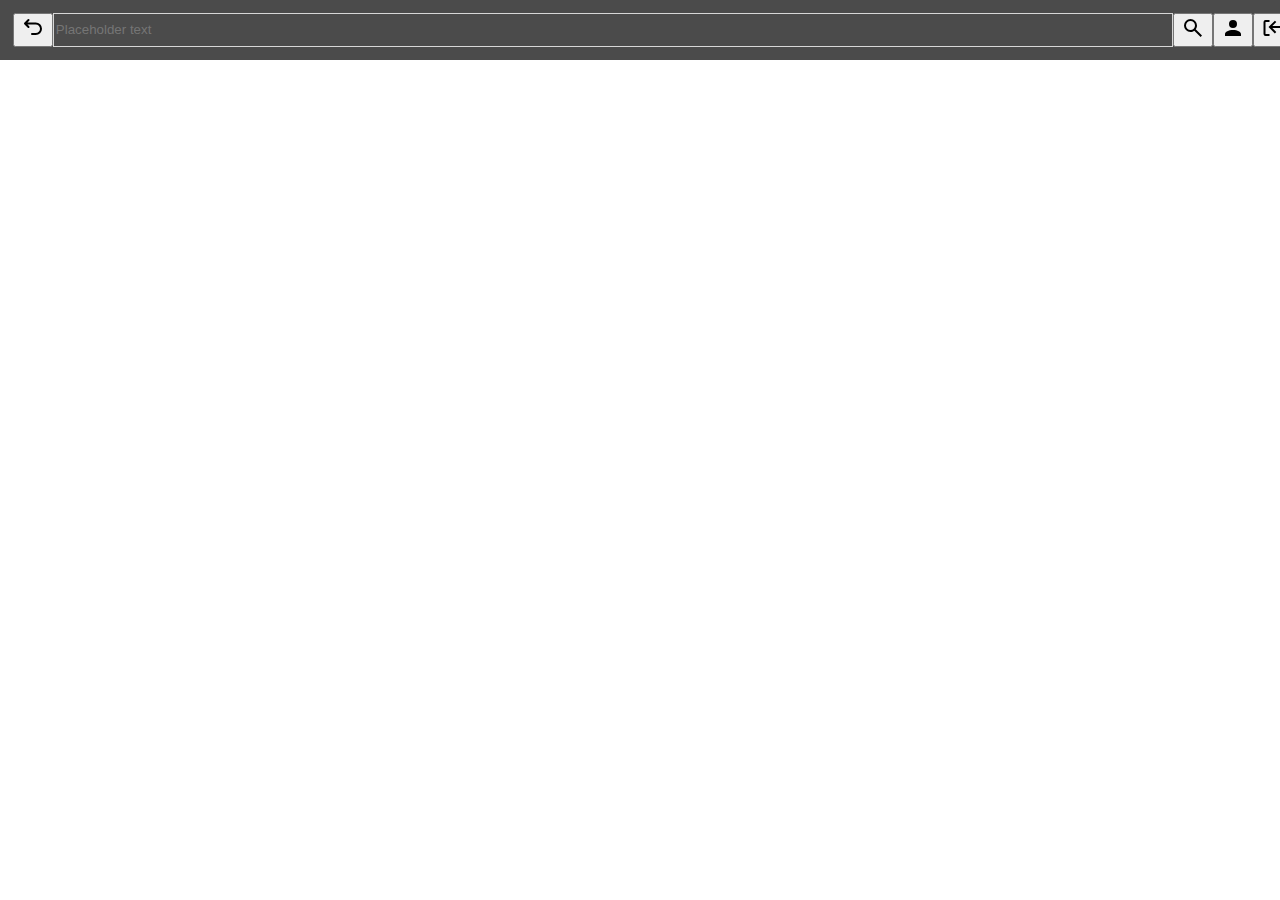
<file: 03_Implementation/views/Header/header.html>
<!DOCTYPE html>
<html lang="en">

<head>
    <meta charset="UTF-8">
    <meta name="viewport" content="width=device-width, initial-scale=1.0">
    <link rel="stylesheet" href="header.css">
    <title>Header</title>
</head>

<body>
    <header >
        <div class="buscador">
            <form action="" id="buscar" class="buscarGeneral">
                <button id="regresar">
                    <svg xmlns="http://www.w3.org/2000/svg" width="24" height="24" viewBox="0 0 24 24"><path fill="none" stroke="currentColor" stroke-linecap="round" stroke-linejoin="round" stroke-width="2" d="M11 18h3.75a5.25 5.25 0 1 0 0-10.5H5M7.5 4L4 7.5L7.5 11"/></svg>
                </button>
                <input type="text" class="buscarLargo" placeholder="Placeholder text">
                <button id="image_buscar">
                    <svg xmlns="http://www.w3.org/2000/svg" width="24" height="24" viewBox="0 0 24 24">
                        <path fill="currentColor"
                            d="m19.6 21l-6.3-6.3q-.75.6-1.725.95T9.5 16q-2.725 0-4.612-1.888T3 9.5q0-2.725 1.888-4.612T9.5 3q2.725 0 4.612 1.888T16 9.5q0 1.1-.35 2.075T14.7 13.3l6.3 6.3l-1.4 1.4ZM9.5 14q1.875 0 3.188-1.313T14 9.5q0-1.875-1.313-3.188T9.5 5Q7.625 5 6.312 6.313T5 9.5q0 1.875 1.313 3.188T9.5 14Z" />
                    </svg>
                </button>
                <button id="usuario">
                    <svg xmlns="http://www.w3.org/2000/svg" width="24" height="24" viewBox="0 0 24 24">
                        <path fill="currentColor"
                            d="M12 4a4 4 0 0 1 4 4a4 4 0 0 1-4 4a4 4 0 0 1-4-4a4 4 0 0 1 4-4m0 10c4.42 0 8 1.79 8 4v2H4v-2c0-2.21 3.58-4 8-4Z" />
                    </svg>
                </button>
                <button id="cerrarSesion">
                    <svg xmlns="http://www.w3.org/2000/svg" width="24" height="24" viewBox="0 0 24 24"><g fill="currentColor"><path d="M8.514 20h-4a2 2 0 0 1-2-2V6a2 2 0 0 1 2-2h4v2h-4v12h4v2Z"/><path d="m13.842 17.385l1.42-1.408l-3.92-3.953h9.144a1 1 0 1 0 0-2h-9.162l3.98-3.947l-1.408-1.42l-6.391 6.337l6.337 6.391Z"/></g></svg>
                </button>
                
            </form>
        </div>
    </header>

</body>

</html>
</file>
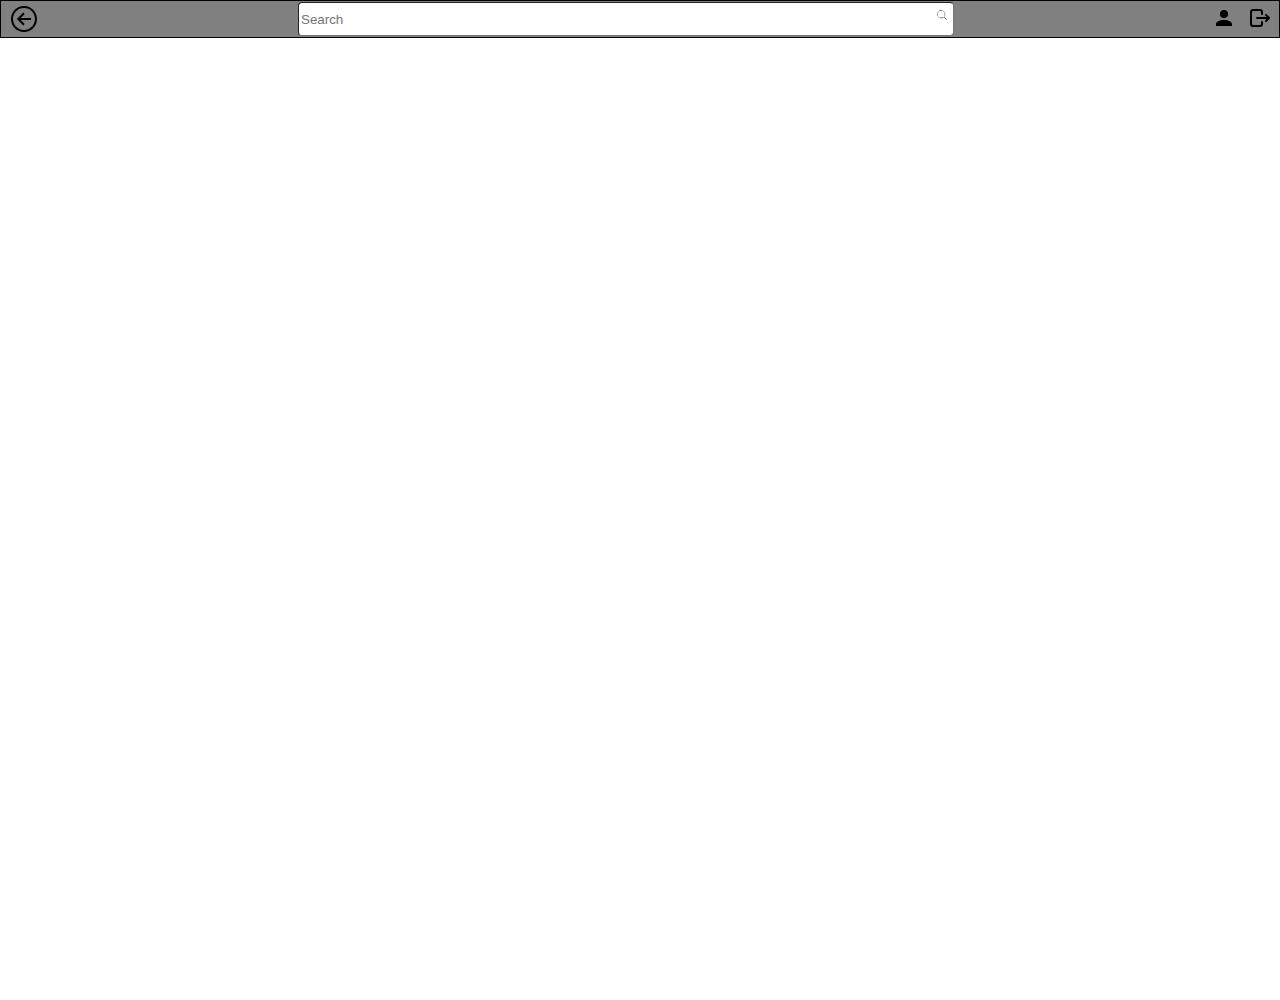
<file: 03_Implementation/views/Header/header2.html>
<!DOCTYPE html>
<html lang="en">
  <head>
    <meta charset="UTF-8" />
    <meta name="viewport" content="width=device-width, initial-scale=1.0" />
    <title>Header</title>
    <link rel="stylesheet" href="assets/header2.css" />
  </head>
  <body>
    <!-- Header -->
    <header class="header">
      <!-- Form that contain the options of the form -->
      <form action="" class="options-form">
        <!-- Div whose button that allow navegate back in the web -->
        <div class="content">
          <button id="button-left">
            <!-- Icon -->
            <svg
              xmlns="http://www.w3.org/2000/svg"
              width="32"
              height="32"
              viewBox="0 0 32 32"
            >
              <path
                fill="currentColor"
                d="M16 3C8.832 3 3 8.832 3 16s5.832 13 13 13s13-5.832 13-13S23.168 3 16 
                3zm0 2c6.087 0 11 4.913 11 11s-4.913 11-11 11S5 22.087 5 16S9.913 5 16 
                5zm-.72 4.594L9.595 15.28l-.72.72l.72.72l5.687 5.686L16.72 
                21l-4-4H23v-2H12.72l4-4l-1.44-1.406z"
              />
            </svg>
          </button>
        </div>

        <div class="content" id="search-container">
          <input type="text" placeholder="Search" />
          <button id="button-search">
            <svg
              id="magnifying-glass-image"
              xmlns="http://www.w3.org/2000/svg"
              width="12"
              height="12"
              viewBox="0 0 256 256"
            >
              <path
                d="m226.83 
                221.17l-52.7-52.7a84.1 84.1 0 1 0-5.66 5.66l52.7 
                52.7a4 4 0 0 0 5.66-5.66ZM36 112a76 76 
                0 1 1 76 76a76.08 76.08 0 0 1-76-76Z"
              />
            </svg>
          </button>
        </div>

        <div class="content" id="buttons-pair">
          <button>
            <svg
              xmlns="http://www.w3.org/2000/svg"
              width="24"
              height="24"
              viewBox="0 0 24 24"
            >
              <path
                fill="currentColor"
                d="M12 4a4 4 0 0 1 4 4a4 4 0 0 1-4
                 4a4 4 0 0 1-4-4a4 4 0 0 1 4-4m0 10c4.42 0 8 1.79 8 4v2H4v-2c0-2.21 3.58-4 8-4Z"
              />
            </svg>
          </button>

          <button>
            <svg
              xmlns="http://www.w3.org/2000/svg"
              width="24"
              height="24"
              viewBox="0 0 24 24"
            >
              <g
                fill="none"
                stroke="currentColor"
                stroke-linecap="round"
                stroke-linejoin="round"
                stroke-width="2"
              >
                <path
                  d="M14 8V6a2 2 0 0 0-2-2H5a2 2 0 0 0-2 2v12a2 2 0 0 0 2 2h7a2 2 0 0 0 2-2v-2"
                />
                <path d="M9 12h12l-3-3m0 6l3-3" />
              </g>
            </svg>
          </button>
        </div>
      </form>
    </header>
  </body>
</html>
</file>
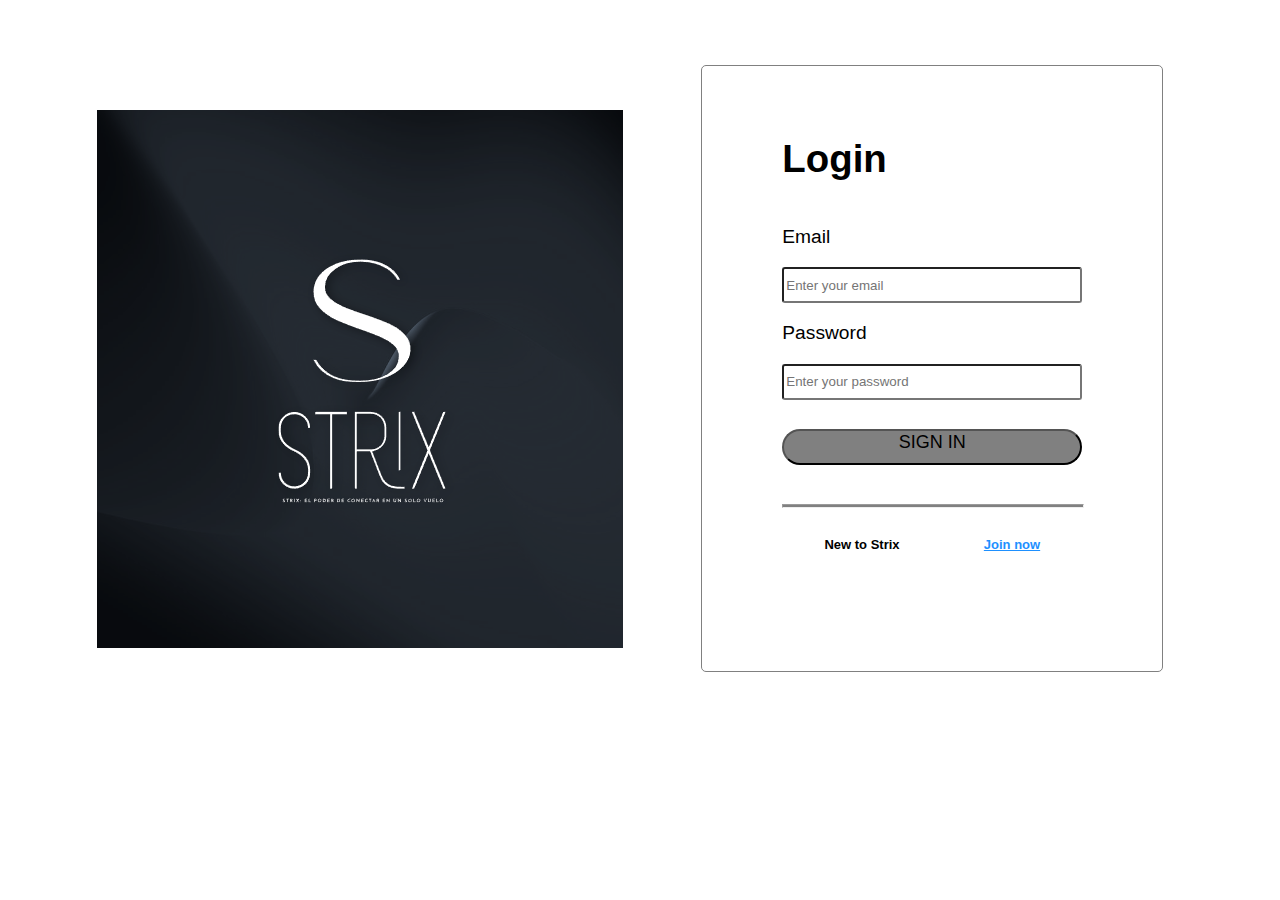
<file: 03_Implementation/views/login-register/login.html>
<!DOCTYPE html>
<html lang="en">
  <head>
    <meta charset="UTF-8" />
    <meta name="viewport" content="width=device-width, initial-scale=1.0" />
    <title>Login</title>
    <link rel="stylesheet" href="login-styles.css" />
  </head>

  <body>
    <div class="grid-login-container">
      <div class="image-logotype">
        <img src="strix.png" alt="logotype" class="logotype" />
      </div>

      <form action="example.php" class="login-form">
        <div class="login-title"><h1>Login</h1></div>

        <div class="email-input">
          <label for="email">Email</label>
          <input type="email" id="email" placeholder="Enter your email" />
        </div>

        <div class="password-input">
          <label for="password">Password</label>
          <input
            type="password"
            id="password"
            placeholder="Enter your password"
          />
        </div>

        <div class="submit-button">
          <button type="submit" id="button-sign-in">SIGN IN</button>
          <hr id="bar" />
        </div>
        <nav class="log-in">
          <label for="joinnow" id="label-join-now">New to Strix</label>
          <a href="" id="link-join-now">Join now</a>
        </nav>
      </form>
    </div>
  </body>
</html>
</file>
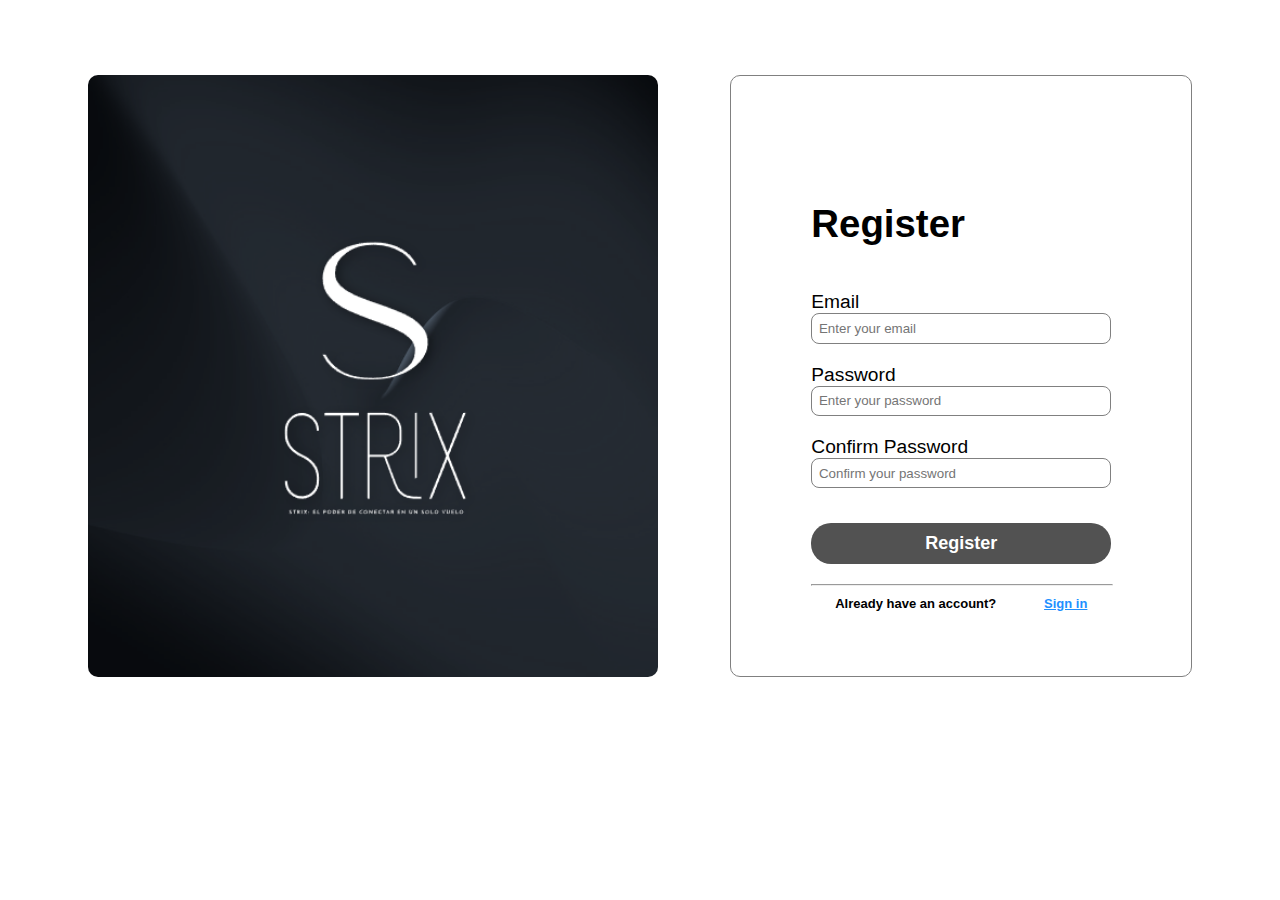
<file: 03_Implementation/views/login-register/register.html>
<!DOCTYPE html>
<html lang="en">
  <head>
    <meta charset="UTF-8" />
    <meta name="viewport" content="width=device-width, initial-scale=1.0" />
    <title>Register</title>
    <link rel="stylesheet" href="register.css" />
  </head>

  <body>
    <div class="grid-register-container">
      <div class="image-logotype">
        <img src="strix.png" alt="logotype" class="logotype" />
      </div>

      <form class="register-form">
        <div class="register-title"><h1>Register</h1></div>

        <div class="content">
          <label for="email">Email</label>
          <input type="email" id="email" placeholder="Enter your email" />
        </div>

        <div class="content">
          <label for="password">Password</label>
          <input
            type="password"
            id="password"
            placeholder="Enter your password"
          />
        </div>

        <div class="content">
          <label for="confirm-password">Confirm Password</label>
          <input
            type="password"
            id="confirm-password"
            placeholder="Confirm your password"
          />
        </div>

        <div class="content">
          <button type="submit" id="button-sign-up">Register</button>
          <hr id="bar" />
        </div>
        <nav class="log-up">
          <label for="joinnow" id="label-join-now"
            >Already have an account?</label
          >
          <a href="" id="link-join-now">Sign in</a>
        </nav>
      </form>
    </div>
  </body>
</html>
</file>
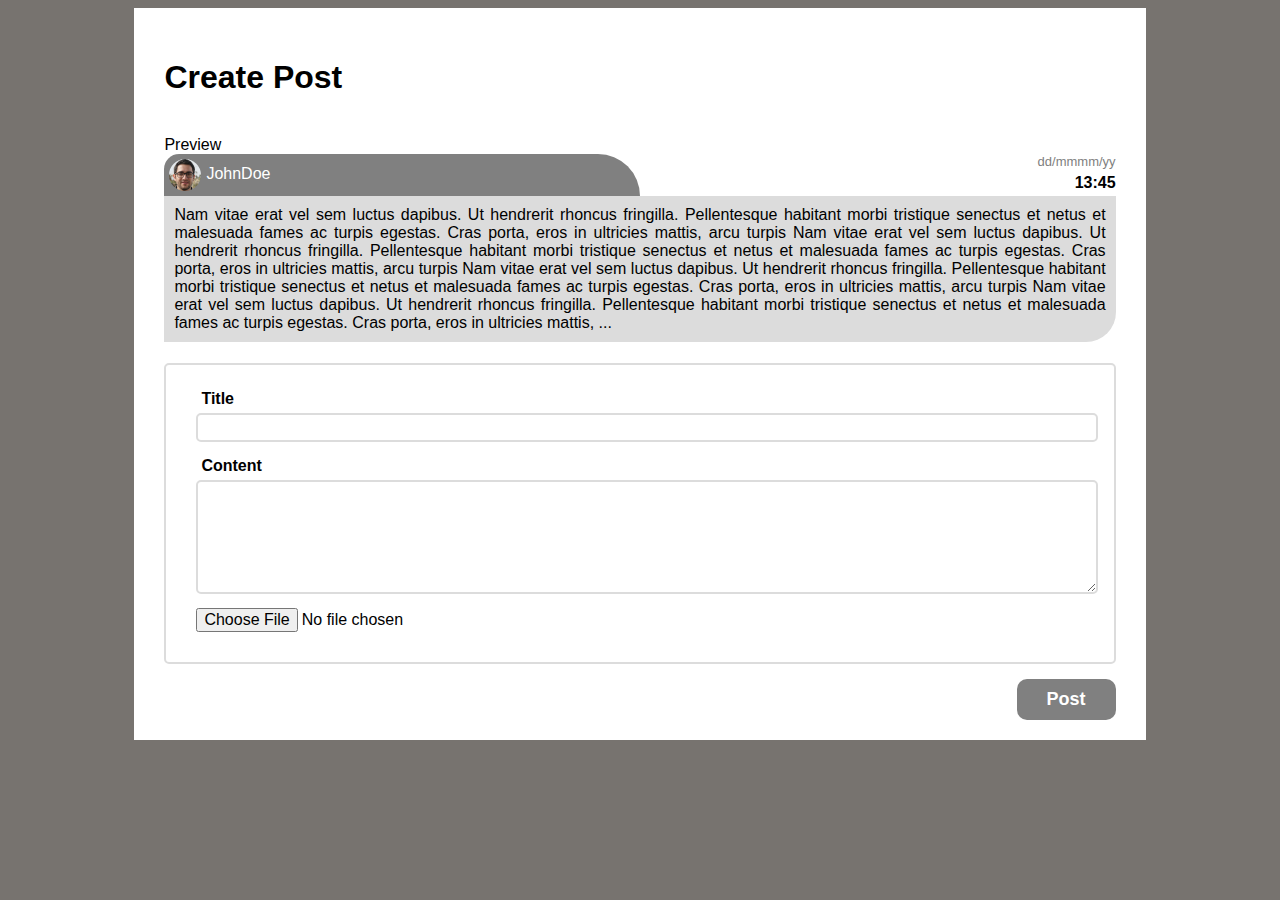
<file: 03_Implementation/views/PostCreateEdit/createPost.html>
<!DOCTYPE html>
<html>

<head>
    <meta charset="utf-8">
    <meta name="Author" content="Gerardo">
    <meta name="Description" content="Create post page">
    <link rel="stylesheet" href="CreatePostStyles.css">
    <title>Create Post</title>
</head>

<body>

    <div class="fondoBlanco" id="postPreview">
        <div id="title">
            <h1>Create Post</h1>
        </div>
        <span for="preview" id="previewtitle">Preview</span>
        <content id="previewTitle">
            <div id="contentHeader" class="grid-container">
                <span class="username" id="username">
                    <img src="UserProfilePhoto.jpg" alt="UserProfilePhoto" class="userIcon">JohnDoe</span>
                <span class="fecha">dd/mmmm/yy</span>
                <span class="hora">13:45</span>
            </div>
        </content>
        <content id="previewContent">
            <div class="pubBody">
                <p class="text">
                    Nam vitae erat vel sem luctus dapibus. Ut hendrerit rhoncus fringilla. Pellentesque habitant
                    morbi tristique senectus et netus et malesuada fames ac turpis egestas. Cras porta, eros in
                    ultricies mattis, arcu turpis Nam vitae erat vel sem luctus dapibus. Ut hendrerit rhoncus fringilla.
                    Pellentesque habitant morbi tristique senectus et netus et malesuada fames ac turpis egestas. Cras
                    porta,
                    eros in ultricies mattis, arcu turpis Nam vitae erat vel sem luctus dapibus. Ut hendrerit rhoncus
                    fringilla.
                    Pellentesque habitant morbi tristique senectus et netus et malesuada fames ac turpis egestas. Cras
                    porta,
                    eros in ultricies mattis, arcu turpis Nam vitae erat vel sem luctus dapibus. Ut hendrerit rhoncus
                    fringilla.
                    Pellentesque habitant morbi tristique senectus et netus et malesuada fames ac turpis egestas. Cras
                    porta,
                    eros in ultricies mattis, ...
                </p>
            </div>
        </content>
    </div>


    <form action="" class="fondoBlanco" id="form" class="container">
        <div id="contenedor" class="container">
            <div class="item" id="titlefield">
                <label for="title" class="labels">Title</label>
                <input type="text" id="titleText" required>
            </div>
            <div class="item" id="txtArea">
                <label for="content" class="labels">Content</label>
                <textarea></textarea>
            </div>
            <div class="item" id="fileField">
                <input type="file" name="file" id="file">
            </div>
        </div>
        <div id="botonPart" class="container2" >
            <input type="submit" class="item2" value="Post" id="boton" >
        </div>
    </form>

</body>
</file>
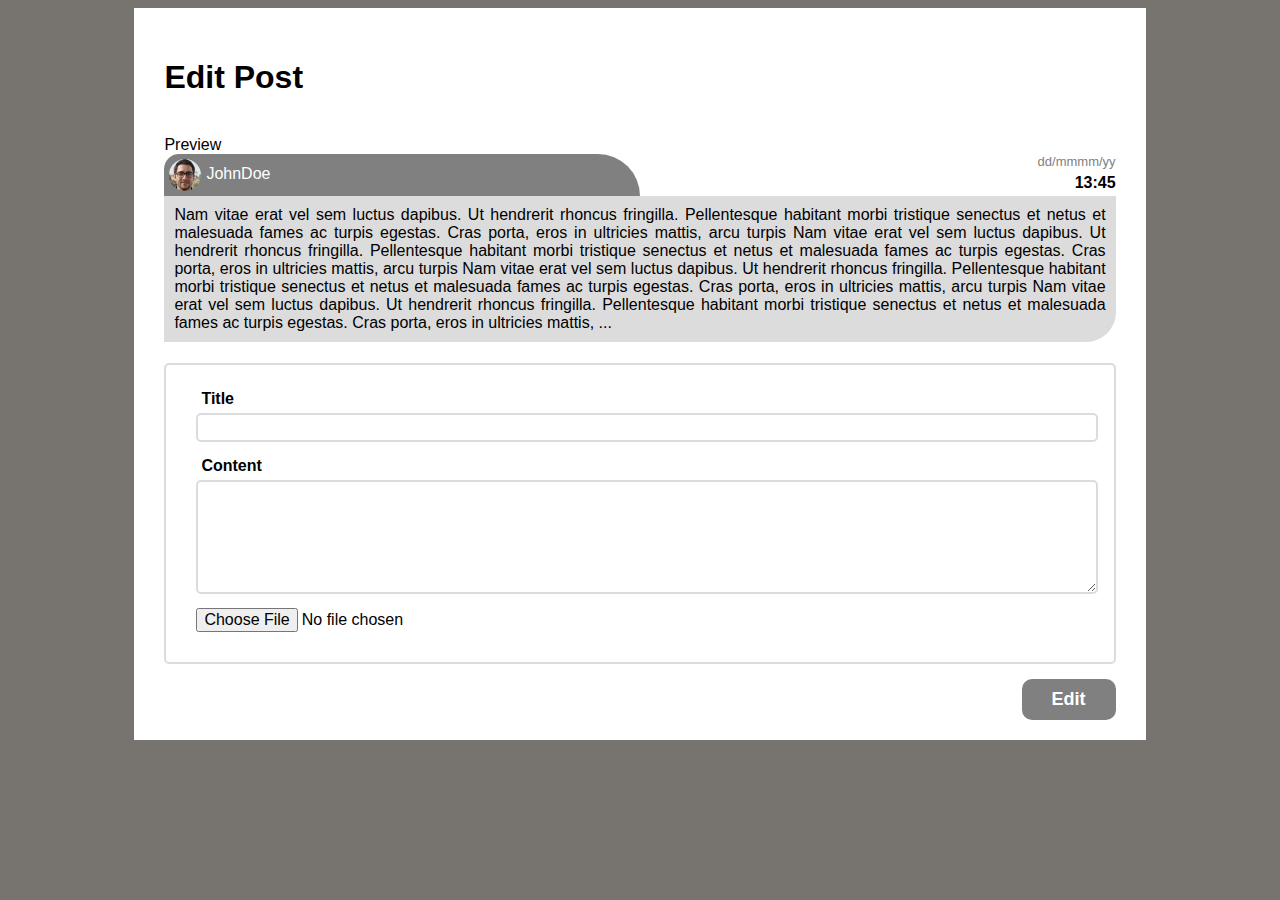
<file: 03_Implementation/views/PostCreateEdit/editPost.html>
<!DOCTYPE html>
<html>

<head>
    <meta charset="utf-8">
    <meta name="Author" content="Gerardo">
    <meta name="Description" content="Edit post page">
    <link rel="stylesheet" href="CreatePostStyles.css">
    <title>Edit Post</title>
</head>

<body>

    <div class="fondoBlanco" id="postPreview">
        <div id="title">
            <h1>Edit Post</h1>
        </div>
        <span for="preview" id="previewtitle">Preview</span>
        <content id="previewTitle">
            <div id="contentHeader" class="grid-container">
                <span class="username" id="username">
                    <img src="UserProfilePhoto.jpg" alt="UserProfilePhoto" class="userIcon">JohnDoe</span>
                <span class="fecha">dd/mmmm/yy</span>
                <span class="hora">13:45</span>
            </div>
        </content>
        <content id="previewContent">
            <div class="pubBody">
                <p class="text">
                    Nam vitae erat vel sem luctus dapibus. Ut hendrerit rhoncus fringilla. Pellentesque habitant
                    morbi tristique senectus et netus et malesuada fames ac turpis egestas. Cras porta, eros in
                    ultricies mattis, arcu turpis Nam vitae erat vel sem luctus dapibus. Ut hendrerit rhoncus fringilla.
                    Pellentesque habitant morbi tristique senectus et netus et malesuada fames ac turpis egestas. Cras
                    porta,
                    eros in ultricies mattis, arcu turpis Nam vitae erat vel sem luctus dapibus. Ut hendrerit rhoncus
                    fringilla.
                    Pellentesque habitant morbi tristique senectus et netus et malesuada fames ac turpis egestas. Cras
                    porta,
                    eros in ultricies mattis, arcu turpis Nam vitae erat vel sem luctus dapibus. Ut hendrerit rhoncus
                    fringilla.
                    Pellentesque habitant morbi tristique senectus et netus et malesuada fames ac turpis egestas. Cras
                    porta,
                    eros in ultricies mattis, ...
                </p>
            </div>
        </content>
    </div>


    <form action="" class="fondoBlanco" id="form" class="container">
        <div id="contenedor" class="container">
            <div class="item" id="titlefield">
                <label for="title" class="labels">Title</label>
                <input type="text" id="titleText" required>
            </div>
            <div class="item" id="txtArea">
                <label for="content" class="labels">Content</label>
                <textarea></textarea>
            </div>
            <div class="item" id="fileField">
                <input type="file" name="file" id="file">
            </div>
        </div>
        <div id="botonPart" class="container2" >
            <input type="submit" class="item2" value="Edit" id="boton" >
        </div>
    </form>

</body>
</file>
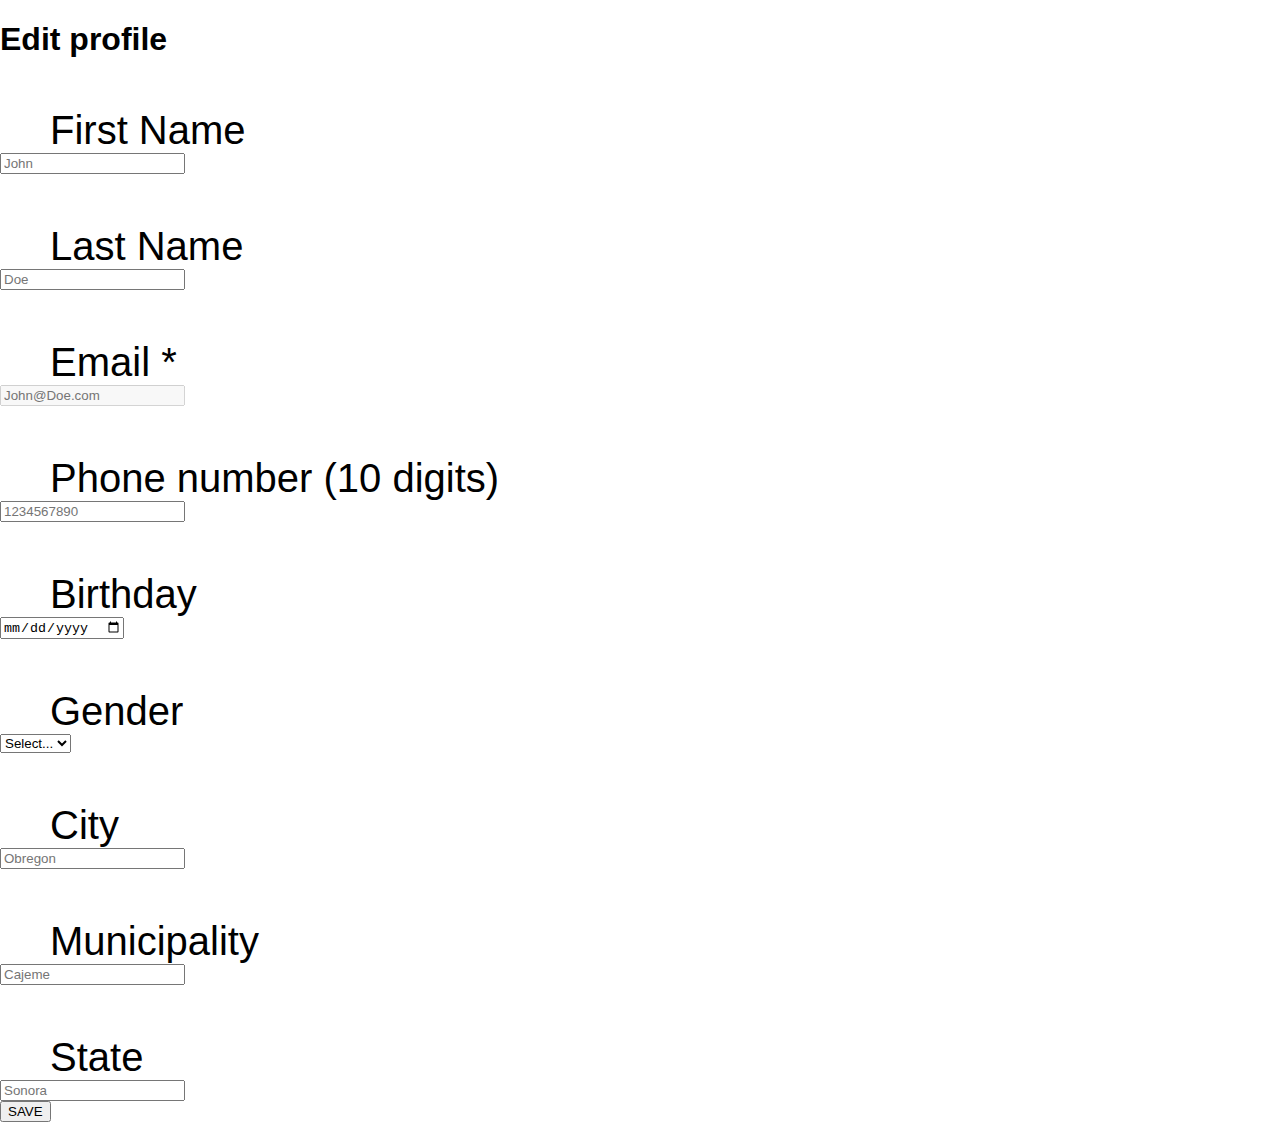
<file: 03_Implementation/views/Update/editar.html>
<!DOCTYPE html>
<html>
  <head>
    <meta charset="utf-8" />
    <link rel="icon" href="Icono.ico" type="image/x-icon" />
    <link rel="stylesheet" href="editar.css" />
    <title>Edit Profile</title>
  </head>

  <body>
    <form class="edit-profile-form" action="">
      <h1>Edit profile</h1>
      <div class="form-container">
        <div class="form-row">
          <div>
            <label for="first-name"> First Name </label>
            <input
              type="text"
              name="first-name"
              id="first-name"
              class="input-edit-form"
              placeholder="John"
              required
            />
          </div>
          <div>
            <label for="last-name"> Last Name </label>
            <input
              type="text"
              name="last-name"
              id="last-name"
              class="input-edit-form"
              placeholder="Doe"
              required
            />
          </div>
        </div>
        <div class="form-row">
          <div>
            <label for="email"> Email * </label>
            <input
              type="email"
              name="email"
              id="email"
              class="input-edit-form"
              placeholder="John@Doe.com"
              required
              disabled
            />
          </div>
          <div>
            <label for="phone-number"
              >Phone number
              <span id="phone-number-span">(10 digits)</span></label
            >
            <input
              type="text"
              name="phone-number"
              id="phone-number"
              class="input-edit-form"
              placeholder="1234567890"
            />
          </div>
        </div>
        <div class="form-row">
          <div>
            <label for="birthday">Birthday</label>
            <input
              type="date"
              name="birthday"
              id="birthday"
              class="input-edit-form"
            />
          </div>
          <div>
            <label for="gender">Gender</label>
            <select name="gender" id="gender" class="input-edit-form" required>
              <option selected value="">Select...</option>
              <option value="male">Male</option>
              <option value="female">Female</option>
              <option value="other">Other</option>
            </select>
          </div>
        </div>
        <div class="form-row">
          <div class="form-item-col3">
            <label for="City"> City </label>
            <input type="text" name="City" placeholder="Obregon" />
          </div>
          <div class="form-item-col3">
            <label for="Municipality"> Municipality </label>
            <input type="text" name="Municipality" placeholder="Cajeme" />
          </div>
          <div class="form-item-col3">
            <label for="State"> State </label>
            <input type="text" name="State" placeholder="Sonora" />
          </div>
        </div>
      </div>
      <button type="submit" class="save-btn">SAVE</button>
    </form>
  </body>
</html>
</file>
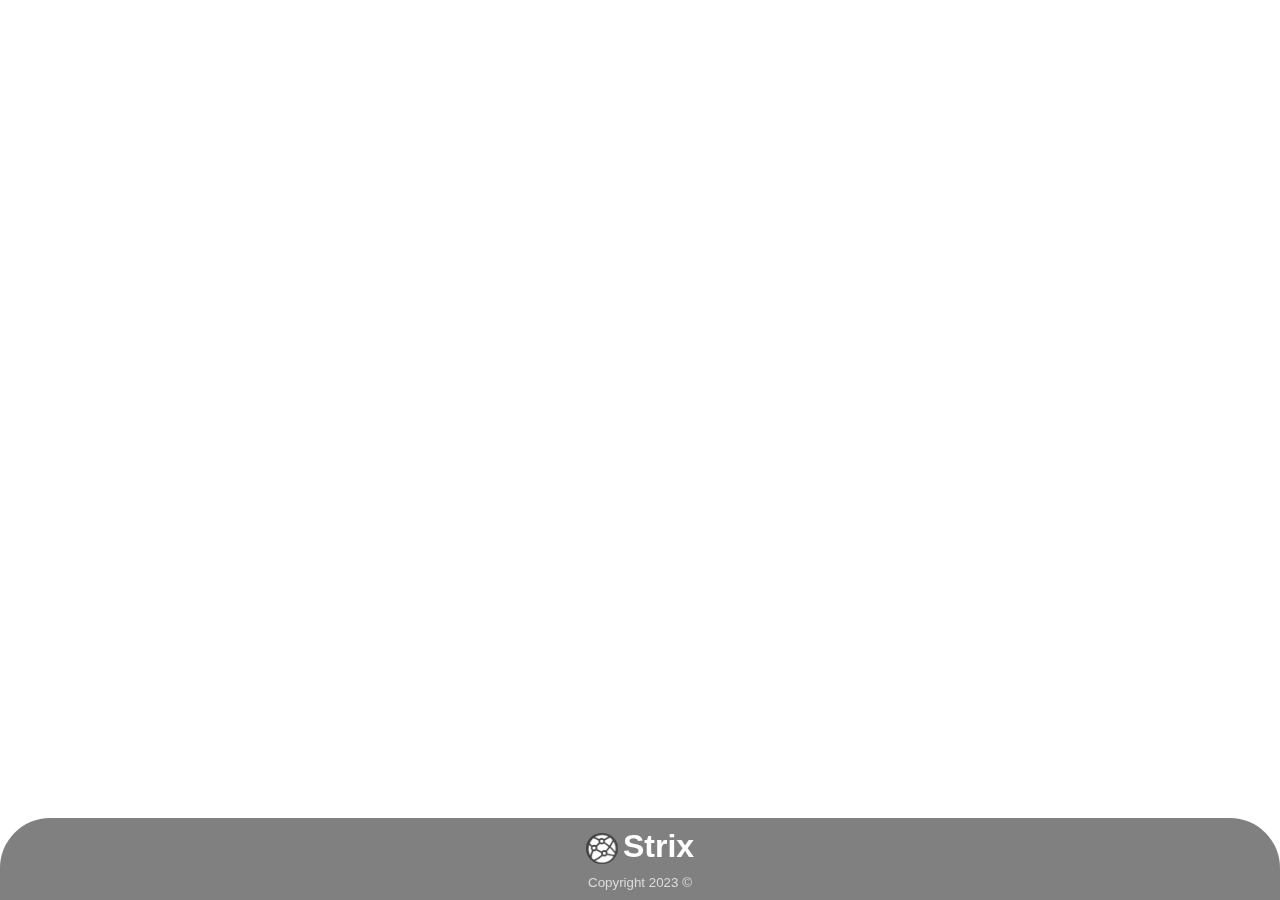
<file: 03_Implementation/views/footer/Pruebas/footer.html>
<!DOCTYPE html>
<html>
  <head>
    <link rel="stylesheet" href="assets/footerStyles.css" />
    <title>FooterExample</title>
  </head>

  <body>
    <footer class="footer">
      <div id="title">
        <p id="name"><img src="assets/StrixLogo.png" id="logo" alt="strix-logo" />Strix</p>
      </div>

      <div id="content">
        <p id="copy">Copyright 2023 ©</p>
      </div>
    </footer>
  </body>
</html>
</file>
<file: 03_Implementation/views/Header/header.css>
input.buscarLargo {
	background: transparent;
    border:1px solid #d7d7d7;
	height: 30px;
    vertical-align: middle;
	width: 100%;
}

.buscarGeneral{
    display: flex;
    justify-content: space-evenly;
    flex-direction: row;
    flex-wrap: nowrap;  
}

header {
    font-size: 50px;
    width: 100%;
    font-family: Arial, Helvetica, sans-serif;
    background-color: rgb(75, 75, 75);
    padding: 1%;
}
body{
    margin: 0;
    padding: 0;
}
</file>
<file: 03_Implementation/views/Header/assets/header2.css>
@media (max-width: 800px) {
  #buttons-pair {
    display: none;
  }
}
@media (max-width: 750px) {
  input[type="text"] {
    width: 200px;
  }
}

body {
  margin: 0%;
  overflow-y: scroll;
  height: 1000px;
  width: 100%;
}
.header {
  position: fixed;
  width: 100%;
  background-color: grey;
  font-size: 30px;
}

form {
  display: flex;
  flex-direction: row;
  border: 1px solid;
  padding: 1px;
  justify-content: space-between;
}

input[type="text"] {
  width: 650px;
  border-radius: 4px;
  border-width: 1px;
  outline: none;
}

#search-container {
  position: relative;
}

#button-search {
  position: absolute;
  border-radius: 5px;
  right: 0px;
  top: 6px;
  cursor: pointer;
}

.content {
  display: flex;
}

#button-left {
  height: 34px;
}

button {
  background-color: transparent;
  border: none;
}
</file>
<file: 03_Implementation/views/login-register/login-styles.css>
body {
  background-color: white;
  font-size: larger;
  font-family: sans-serif;
}

@media (max-width: 1100px) {
  .image-logotype {
    display: none;
  }
}

input {
  border-radius: 3px;
  height: 30px;
}

.grid-login-container {
  display: flex;
  justify-content: space-evenly;
  align-content: center;
  margin-top: 30px;
  padding-top: 30px;
}

.login-form {
  display: flex;
  flex-direction: column;
  justify-content: space-between;
  margin-top: 5px;
  padding-top: 45px;
  padding-bottom: 130px;
  padding-left: 80px;
  padding-right: 80px;
  border: solid grey 1px;
  border-radius: 5px;
  width: 300px;
  height: 430px;
}

.image-logotype {
  padding: 100px;
  padding-top: 50px;
  padding-bottom: 50px;
  border-radius: 5px;
  margin-left: -120px;
  margin-right: -130px;
}

.email-input {
  display: contents;
}

.password-input {
  display: contents;
}

.submit-button {
  display: contents;
}

#button-sign-in {
  margin-top: 10px;
  margin-bottom: 10px;
  border-radius: 20px;
  background-color: gray;
  padding-bottom: 10px;
  font-size: large;
}

.image-login {
  margin-top: -50px;
}

#label-join-now {
  font-size: small;
  font-weight: bold;
}

#link-join-now {
  color: dodgerblue;
  font-size: small;
  font-weight: bold;
}

.log-in {
  display: flex;
  justify-content: space-around;
  height: 4px;
}

#bar {
  color: black;
  background: grey;
  width: 300px;
  height: 2px;
}
</file>
<file: 03_Implementation/views/login-register/register.css>
body {
  background-color: white;
  margin: 15px;
  font-size: larger;
  font-family: sans-serif;
}

@media (max-width: 1100px) {
  .image-logotype {
    display: none;
  }
}

input {
  border-radius: 8px;
  height: 30px;
  border: 1px solid gray;
  padding: 0.5em;
}

input:focus {
  outline: 1px solid dodgerblue;
}

.grid-register-container {
  display: flex;
  justify-content: space-evenly;
  align-content: center;
}

.register-form {
  display: flex;
  flex-direction: column;
  border: solid grey 1px;
  margin-top: 60px;
  padding: 100px 80px 150px;
  border-radius: 10px;
  width: 300px;
  height: 350px;
}

.image-logotype {
  margin-top: 60px;
}

.image-logotype img {
  width: 570px;
  height: 100%;
  border-radius: 10px;
}

.content {
  display: contents;
}

.content :first-child {
  margin-top: 20px;
}

#button-sign-up {
  margin: 35px 0 10px;
  border-radius: 20px;
  border: none;
  background-color: #525252;
  padding: 10px 0;
  font-size: large;
  color: white;
  font-weight: 600;
}

#button-sign-up:hover {
  background-color: #999696;
  cursor: pointer;
}

.image-register {
  margin-top: -50px;
}

#label-join-now {
  font-size: small;
  font-weight: bold;
}

#link-join-now {
  color: dodgerblue;
  font-size: small;
  font-weight: bold;
}

.log-up {
  display: flex;
  justify-content: space-around;
  height: 4px;
}

#bar {
  color: black;
  background: grey;
  width: 300px;
  height: 2px;
}
</file>
<file: 03_Implementation/views/PostCreateEdit/CreatePostStyles.css>
* {
    font-family: Arial, Helvetica, sans-serif
}

body {
    background-color: rgb(119, 115, 111);
    ;
}

#previewtitle {
    margin-left: 30px;
}

#title {
    margin-left: 30px;
    margin-bottom: 40px;
    padding-top: 30px;
}

.grid-container {
    display: grid;
    grid-template-columns: 50% auto;
    grid-template-rows: auto auto;
    padding-left: 30px;
    padding-right: 30px;
}

.username {
    background-color: gray;
    color: white;
    border-top-left-radius: 36px;
    border-top-right-radius: 100px;
    grid-row-start: 1;
    grid-row-end: 3;
    vertical-align: middle;

}

.fecha {
    text-align: right;
    color: gray;
    font-size: small;
}

.hora {
    text-align: right;
    font-weight: bolder;

}

.fondoBlanco {
    background-color: white;
    padding-bottom: 5px;
    margin-inline-end: 10%;
    margin-inline-start: 10%;
    margin-right: 10%;

}

.userIcon {
    height: 32px;
    width: 32px;
    border-radius: 32px;
    padding: 5px;
    vertical-align: middle;

}

.pubBody {
    padding-left: 30px;
    padding-right: 30px;

}

.text {
    text-align: justify;
    background-color: gainsboro;
    margin-top: 0px;
    padding: 10px;
    border-bottom-right-radius: 30px;

}

.labels {
    display: block;
    margin: 5px;
    font-weight: bolder;
}

#titleText {
    margin-bottom: 10px;
    border-radius: 5px;
    border-color: gainsboro;
    border-style: solid;
    padding: 5px;
}

.margenesLaterales {
    margin-left: 30px;
    margin-right: 30px;
    padding: 30px;
}

#contenedor {
    margin-left: 30px;
    margin-right: 30px;
    padding: 30px;
    padding-top: 20px;
    border: 2px solid gainsboro;
    border-radius: 5px;
}

#contentText {
    padding-top: 20px;
    border: 2px solid gainsboro;
    border-radius: 5px;
}

.container {
    display: block;
}
.container2 {
    display: flex;
    flex-direction: row;
    justify-content: flex-end;
    flex-wrap: nowrap;
}
.item {
    width: 100%;
}

textarea {
    padding: 5px;
    margin-bottom: 10px;
    border: gainsboro 2px solid;
    border-radius: 5px;
    width: 95%;
    height: 100px;
    width: 100%;
}

#titleText {
    width: 100%;
}

#file {
    width: 100%;
    font-size: medium;
}

#boton{
    margin: 15px;
    margin-right: 30px;
    background-color: gray;
    padding:10px 30px 10px 30px;
    border-radius: 10px;
    border-style: none;
    font-weight: bolder;
    color: white;
    font-size: large;
}
</file>
<file: 03_Implementation/views/Update/editar.css>
header {
    text-align: center;
    font-size: 50px;
    font-family: Arial, Helvetica, sans-serif;
    padding: 50px;
    background-color: rgb(75, 75, 75);
}

h1{
    font-family: Arial, Helvetica, sans-serif;
}

body{
    margin: 0;
    padding: 0;
}

label {
    color: black;
    font-family: Arial, Helvetica, sans-serif;
    margin-top: 50px;
    margin-left: 50px;
    display: block;
    font-size: 40px;
}

#remark{
    color: gray;
}

#text, #genero {
    margin-top: 10px;
    margin-left: 50px;
    display: block;
    height: 50px;
    width: 700px;
    font-size: 40px;
    border-radius: 10px;
}

#formulario, #email {
    display: flex;
    flex-wrap: wrap;    
}

#mText{
    margin-top: 10px;
    margin-left: 50px;
    display: block;
    height: 50px;
    width: 460px;
    font-size: 40px;
    border-radius: 10px;
}
#subir{
margin-top: 70px;
float: right;
text-decoration:none;
font-weight: 600;
font-size: 20px;
color: white;
padding-top:15px;
padding-bottom:15px;
padding-left:40px;
padding-right:40px;
background-color:#22201d;
border-color: #000000;
border-width: 3px;
border-style: solid;
border-radius:35px;
}

#marco{
    padding: 50px;
    margin: 50px;
    border-radius: 10px;
  box-shadow:
       inset 0 -3em 3em rgba(0,0,0,0.1),
             0 0  0 2px rgb(255,255,255),
             0.3em 0.3em 1em rgba(0,0,0,0.3);
             
}
</file>
<file: 03_Implementation/views/footer/Pruebas/assets/footerStyles.css>
* {
    font-family: Arial, Helvetica, sans-serif;
}

footer {
    background-color: gray;
    text-align: center;
    color: white;
    border-top-left-radius: 50px;
    border-top-right-radius: 50px;
    position: fixed;
    width: 100%;
    bottom: 0;
    left: 0;
}

#logo {
    border-radius: 100%;
    width: 32px;
    vertical-align: middle;
    margin-right: 5px;

}

#name {
    font-size: larger;
    font-weight: 900;
    font-size: xx-large;
    margin-top: 10px;
    margin-bottom: 10px;
}

#copy {
    margin-top: 10px;
    margin-bottom: 10px;
    font-size: smaller;
    color: gainsboro;
}
</file>
